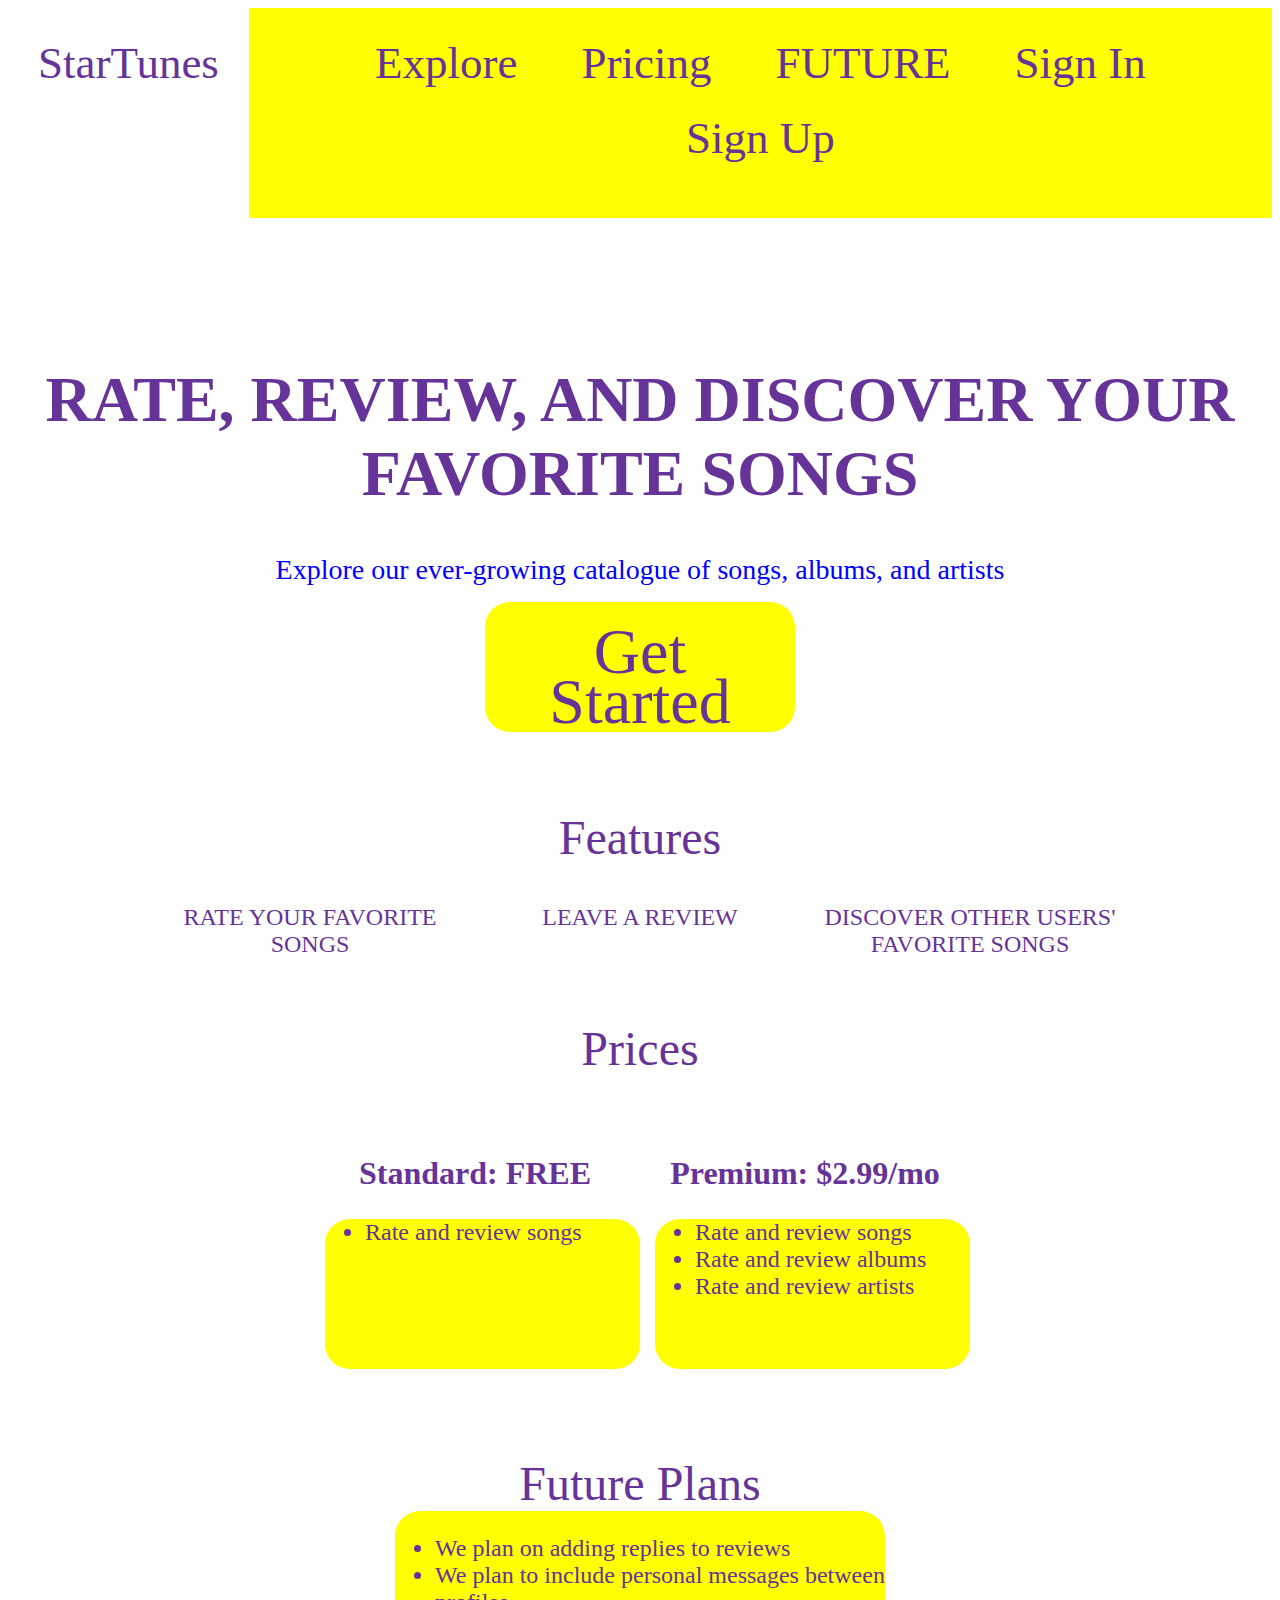
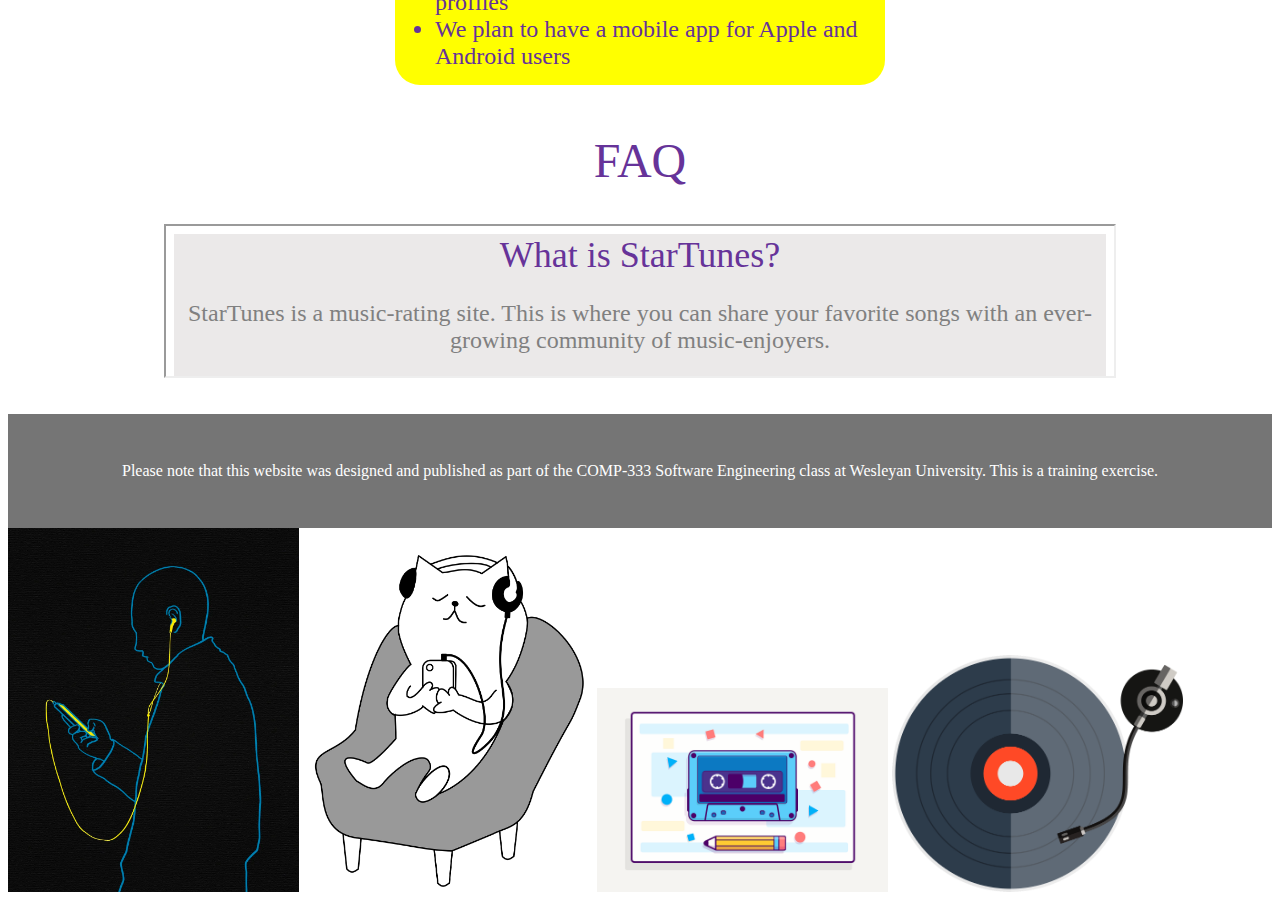
<file: index.html>
<!DOCTYPE html>
<html lang = "en">
    <head>
        <meta charset = "utf-8"/>
        <meta name="description" content="This is the landing page for the first assignment in COMP333 at Wesleyan University.">
        <meta name = "viewport" content = "width=device-width, initial-scale=0.75"/>
        <title>StarTunes</title>
        <link rel="stylesheet" href="style.css" />
    </head>
    <body>
        <div id="navbar">
            <a href="index.html">StarTunes</a> <!-- Left Hand of Navbar-->
            <ul> 
                <!-- 
                Right Hand of Navbar (The part that actually flexes)
                It provides a quick-reference link to each of the subheadings on our page
                -->
                <li><a href="#Features">Explore</a></li>
                <li><a href="#Pricing">Pricing</a></li>
                <li><a href="#Future">FUTURE</a></li>
                <li><a href="./signUpIn.html">Sign In</a></li>
                <li><a href="./signUpIn.html">Sign Up</a></li>
            </ul>
        </div>
        <!--
            Here I am creating the main page where all of the announcements and info about the website will reside.
            Here we have the following:
            * A hook
            * Announcing general features of the app
            * Pricing tiers
            * FAQ
            * A future feature timeline
        -->
        <div class = "hook">
            <h1>RATE, REVIEW, AND DISCOVER YOUR FAVORITE SONGS</h1>
            <p><sml>Explore our ever-growing catalogue of songs, albums, and artists</sml></p>
            <a href = "./signUpIn.html">Get Started</a>
        </div>
        <div class = "section", id = "Features">
            Features
        </div>
        <!--All of the exceptional tools made available by our website-->
        <div class = "row">
            <div class = "col">RATE YOUR FAVORITE SONGS</div>
            <div class = "col">LEAVE A REVIEW</div>
            <div class = "col">DISCOVER OTHER USERS' FAVORITE SONGS</div>
        </div>
        <div class = "section", id = "Pricing">
            Prices
        </div>
        <!--List benefits of plans-->
        <div class = "row">
            <div class = "col">
                <h2>Standard: FREE</h2>
                <ul><li>Rate and review songs</li></ul>
            </div>
            <div class = "col">
                <h2>Premium: $2.99/mo</h2>
                <ul>
                    <li>Rate and review songs</li>
                    <li>Rate and review albums</li>
                    <li>Rate and review artists</li>
                </ul>
            </div>
        </div>
        <div class = "section", id = "Future">
            Future Plans
        </div>
        <div id = "Future" class = "col2">
            <!--How we're taking our website to the next level-->
            <ul>
                <li>We plan on adding replies to reviews</li>
                <li>We plan to include personal messages between profiles</li>
                <li>We plan to have a mobile app for Apple and Android users</li>
            </ul>
        </div>
        <div class = "section">
            FAQ
        </div>
        <iframe title="iframes are fun!!" src = "faq.html" name = "faq"></iframe>
        <div id = "footer">
            Please note that this website was designed and published as part of the
            COMP-333 Software Engineering class at Wesleyan University.
            This is a training exercise.
        </div>
        <img src= "Images/im1.png" alt = "Image 1">
        <img src= "Images/im2.png" alt = "Image 2">
        <img src= "Images/im3.png" alt = "Image 3">
        <img src= "Images/im4.png" alt = "Image 4">
    </body>
</html>
</file>
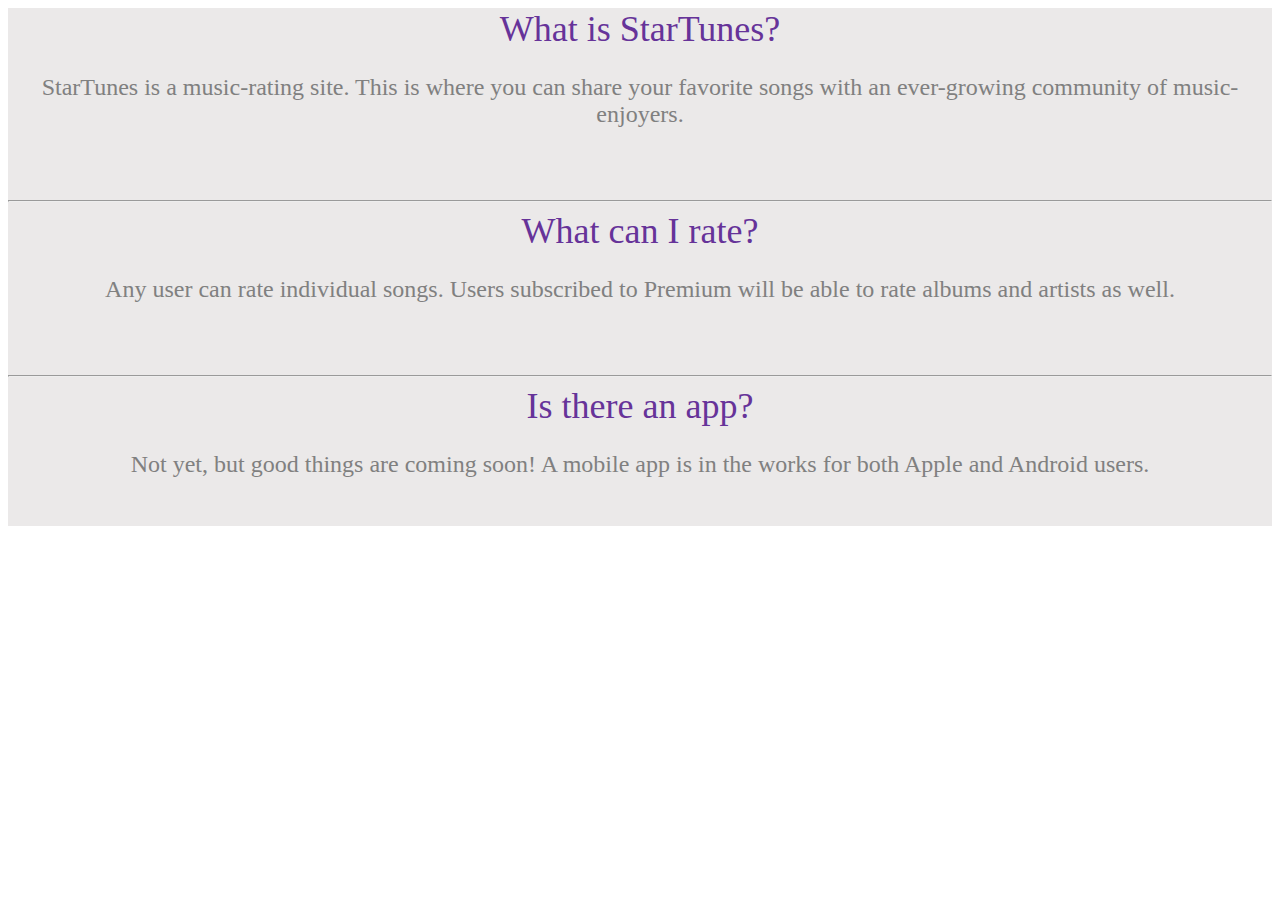
<file: faq.html>
<!DOCTYPE html>
<html lang = "en">
    <head>
        <meta charset = "utf-8"/>
        <title>FAQ</title>
        <link rel="stylesheet" href="style.css" />
    </head>
    <body>
        <!--
            This FAQ will show up as an iframe on the landing page. The following questions will be answered:
            - What is StarTunes?
            - What can I rate?
            - Is there an app?
        -->
        <div class = "qna">
            <qu>What is StarTunes?</qu>
            <p>
                StarTunes is a music-rating site. This is where you can share your
                favorite songs with an ever-growing community of music-enjoyers.
            </p><hr>
            <qu>What can I rate?</qu>
            <p>
                Any user can rate individual songs. Users subscribed to Premium
                will be able to rate albums and artists as well. 
            </p><hr>
            <qu>Is there an app?</qu>
            <p>
                Not yet, but good things are coming soon!
                A mobile app is in the works for both Apple and Android users.
            </p>
        </div>
    </body>
</html>
</file>
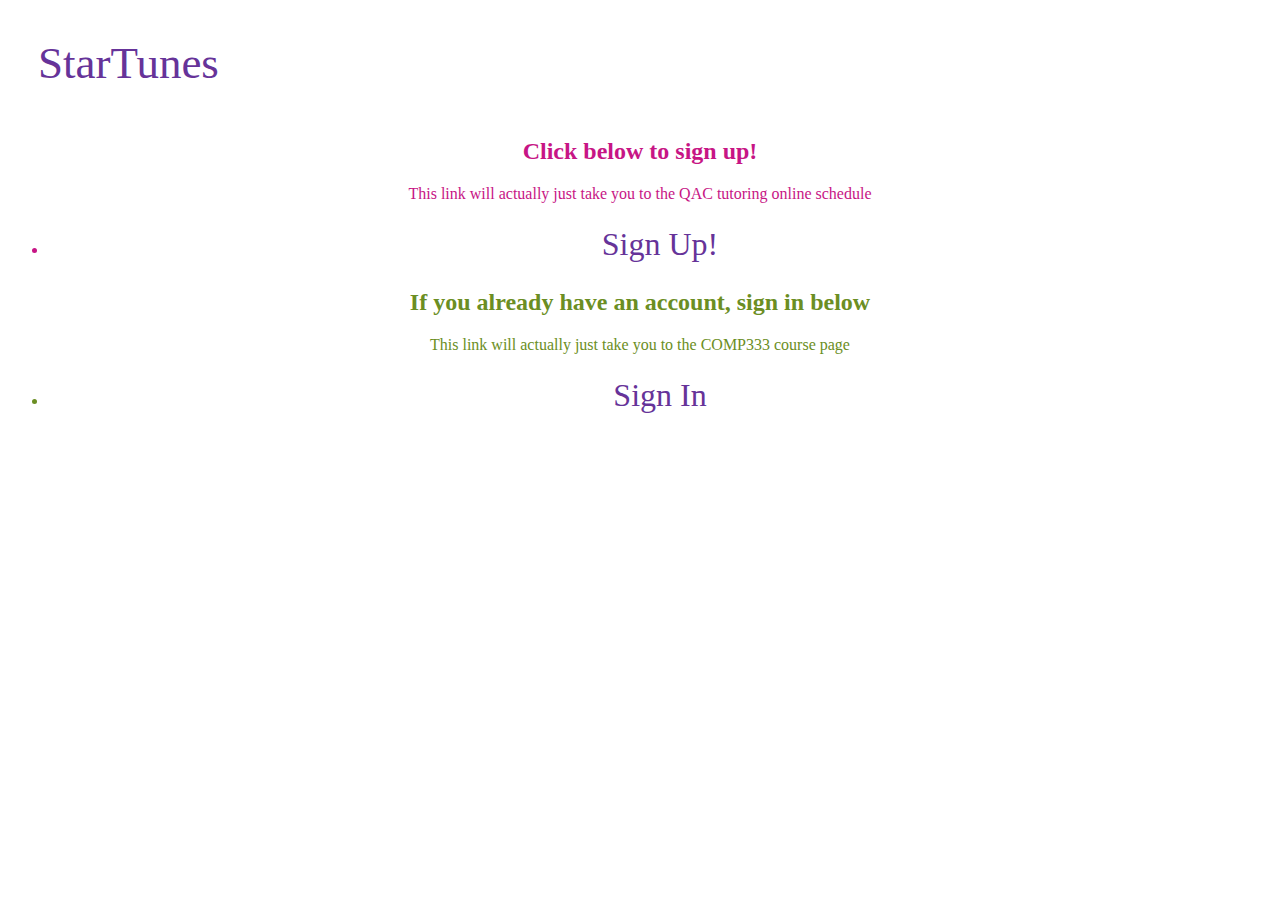
<file: signUpIn.html>
<!DOCTYPE html>
<html lang = "en">
    <head>
        <meta charset = "utf-8"/>
        <title>Sign In! Sign Up!</title>
        <link rel="stylesheet" href="style.css" />
    </head>
    <body>
        <div id="navbar">
            <a href="index.html">StarTunes</a>
        </div>
        <div id = "sign-Up">
            <h2>Click below to sign up!</h2>
            <p><sml>This link will actually just take you to the QAC tutoring online schedule</sml></p>
            <ul><li><a href = "https://www.wesleyan.edu/qac/tutoring.html">Sign Up!</a></li></ul>
        </div>
        <div id = "sign-In">
            <h2>If you already have an account, sign in below</h2>
            <p><sml>This link will actually just take you to the COMP333 course page</sml></p>
            <ul><li><a href = "https://sebastianzimmeck.de/teaching/comp333/comp333.html">Sign In</a></li></ul>
        </div>
    </body>
</html>
</file>
<file: style.css>
/*To be filled*/

@import url("https://fonts.googleapis.com/css2?family=Noto+Sans+SC&display=swap");

a {
  color: rebeccapurple;
  text-decoration: none;
  font-size: 32px;
  line-height: 50px;
  padding: 30px;
}
#navbar{
    display: flex;
}
/* 
    For your custom navbar, you can specify the unorderd list style.
*/
#navbar ul {
    list-style: none;
    width: 5000px;
    margin: 0 auto;
    padding: 30px;
    background-color: rgb(255, 255, 0);
    text-align: center;
  }
  
  /*  
      Style individual list items.
  */
  #navbar li {
    width: 200 px;
    /* 
          Show the navbar elements next to each other instead of on top of each 
          other. 
    */
    display: inline-block;
    height: 75px;
  }
  
  /* 
      Style links in navbar.
  */
  #navbar a {
    color: rebeccapurple;
    text-decoration: none;
    font-size: 45px;
    line-height: 50px;
    padding: 30px;
  }

.hook{
  margin-top: 72px;
  margin-bottom: 36px;
  padding: 30px;
  text-align: center;
}
  
.hook h1 {
  color: rebeccapurple;
  font-size: 64px;
}

.hook sml {
  color: rgb(0, 0, 255);
  font-size: 28px;
}

.hook a {
  color: rebeccapurple;
  text-decoration: none;
  background: yellow;
  font-size: 64px;
  border-radius: 25px;
  width: 250px;
  height: 75px; 
  display: block;
  margin-left: auto;
  margin-right: auto;
  padding-top: 25px;
}

/*For section headers*/
.section{
  color: rebeccapurple;
  font-size: 48px;
  text-align: center;
  margin-top: 48px;
}

/*For features and Prices*/
.row{
  display: flex;
  flex-wrap: wrap;
  margin: auto;
  padding-top: 24px;
  justify-content: center;
}

.col{
  font-size: 24px;
  color: rebeccapurple;
  padding: 15px;
  width: 300px;
  text-align: center;
}

.col ul{
  background: yellow;
  width: 275px;
  height: 150px;
  border-radius: 25px;
}
.col2 ul{
  background: yellow;
  width: 450px;
  height: 150px;
  border-radius: 25px;
  font-size: 24px;
  color: rebeccapurple;
  padding-top: 24px;
  margin: 0 auto;
}

.col h2{
  text-align: center;
  padding-top: 14px;
  font-size: 32px;
}

.col li{
  text-align: left;
}

/*For the future section*/
#future ul{
  font-size: 24px;
  color: rgb(141, 96, 186);
  text-align:left;
  margin-left: 25%;
}
#future li{
  padding: 10px;
}

/*For the FAQ section*/
iframe{
  width: 75%;
  height: 25%;
  display: block;
  margin: 36px auto;
}

/*
  Styling for faq.html
*/

.qna{
  text-align: center;
  background-color: rgb(235, 233, 233);
}

.qna qu{
  color: rebeccapurple;
  font-size: 36px;
  padding: 36px;
}

.qna p{
  color: grey;
  font-size: 24px;
  padding-bottom: 48px;
}

#footer{
  background: rgb(117, 117, 117);
  color: white;
  text-align: center;
  font-size: 24;
  padding: 48px;
}
/* Style the sign up portion of the sign up/in page*/
#sign-Up{
  color: mediumvioletred;
  font-size: 42;
  text-align: center;
}
/* specify how small the small font should be*/
#sign-Up sml {
  font-size: 12;
}
/* Style the sign in portion of the sign up/in page*/
#sign-In{
  color: olivedrab;
  font-size: 42;
  text-align: center;
}
/* specify how small the small font should be*/
#sign-In sml {
  font-size: 12;
}
/* 
An image should not be fixed width, instead the width will adjust with the dimensions of the screen. 
The height scales accordingly to maintain the aspect ratio.*/
img {
  width: 23%;
  height: auto
}
</file>
